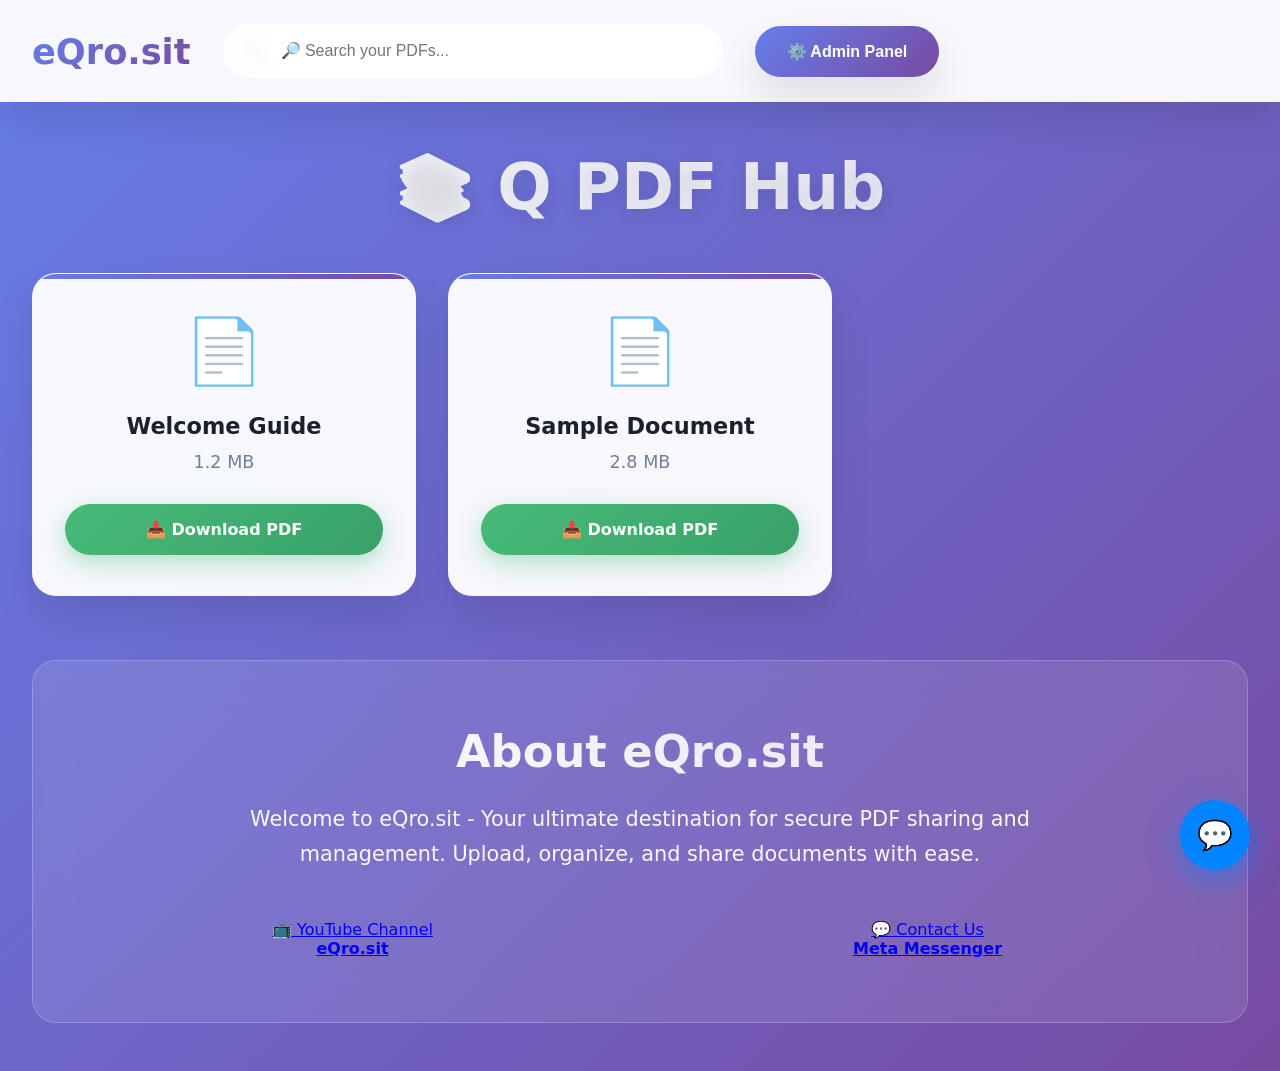
<file: index t4.html>
<!DOCTYPE html>
<html lang="en">
<head>
    <meta charset="UTF-8">
    <meta name="viewport" content="width=device-width, initial-scale=1.0">
    <title>eQro.sit - Q PDF Hub</title>
    <style>
        :root {
            --primary: linear-gradient(135deg, #667eea 0%, #764ba2 100%);
            --secondary: linear-gradient(135deg, #48bb78 0%, #38a169 100%);
            --danger: linear-gradient(135deg, #f56565 0%, #e53e3e 100%);
            --glass: rgba(255,255,255,0.1);
            --glass-hover: rgba(255,255,255,0.2);
            --shadow: 0 20px 40px rgba(0,0,0,0.1);
            --shadow-hover: 0 30px 60px rgba(0,0,0,0.2);
        }

        * {
            margin: 0;
            padding: 0;
            box-sizing: border-box;
        }

        body {
            font-family: system-ui, -apple-system, sans-serif;
            background: var(--primary);
            min-height: 100vh;
            color: #333;
            overflow-x: hidden;
        }

        /* Header */
        .header {
            background: rgba(255,255,255,0.95);
            backdrop-filter: blur(20px);
            padding: 1.5rem 2rem;
            box-shadow: var(--shadow);
            position: sticky;
            top: 0;
            z-index: 1000;
            display: flex;
            align-items: center;
            gap: 2rem;
        }

        .logo {
            font-size: 2.2rem;
            font-weight: 900;
            background: var(--primary);
            -webkit-background-clip: text;
            -webkit-text-fill-color: transparent;
            background-clip: text;
        }

        .search-container {
            flex: 1;
            max-width: 500px;
            position: relative;
        }

        .search-input {
            width: 100%;
            padding: 1rem 1rem 1rem 3.5rem;
            border: 2px solid transparent;
            border-radius: 50px;
            font-size: 1rem;
            background: rgba(255,255,255,0.8);
            backdrop-filter: blur(10px);
            transition: all 0.3s cubic-bezier(0.4, 0, 0.2, 1);
        }

        .search-input:focus {
            outline: none;
            border-color: #667eea;
            box-shadow: 0 0 0 4px rgba(102,126,234,0.1);
            transform: translateY(-2px);
        }

        .search-icon {
            position: absolute;
            left: 1.2rem;
            top: 50%;
            transform: translateY(-50%);
            font-size: 1.2rem;
            color: #667eea;
        }

        .settings-btn {
            background: var(--primary);
            color: white;
            border: none;
            padding: 1rem 2rem;
            border-radius: 50px;
            cursor: pointer;
            font-weight: 600;
            font-size: 1rem;
            transition: all 0.3s cubic-bezier(0.4, 0, 0.2, 1);
            box-shadow: var(--shadow);
        }

        .settings-btn:hover {
            transform: translateY(-4px);
            box-shadow: var(--shadow-hover);
        }

        /* Main Content */
        .main-content {
            max-width: 1400px;
            margin: 3rem auto;
            padding: 0 2rem;
        }

        .hero-title {
            text-align: center;
            font-size: clamp(2.5rem, 5vw, 4rem);
            font-weight: 900;
            background: linear-gradient(45deg, white, rgba(255,255,255,0.8));
            -webkit-background-clip: text;
            -webkit-text-fill-color: transparent;
            margin-bottom: 3rem;
            text-shadow: 0 4px 20px rgba(0,0,0,0.1);
        }

        /* PDF Grid */
        .pdf-grid {
            display: grid;
            grid-template-columns: repeat(auto-fill, minmax(340px, 1fr));
            gap: 2rem;
            margin-bottom: 4rem;
        }

        .pdf-card {
            background: rgba(255,255,255,0.95);
            backdrop-filter: blur(20px);
            border-radius: 24px;
            padding: 2.5rem 2rem;
            box-shadow: var(--shadow);
            transition: all 0.4s cubic-bezier(0.175, 0.885, 0.32, 1.275);
            border: 1px solid rgba(255,255,255,0.3);
            position: relative;
            overflow: hidden;
        }

        .pdf-card::before {
            content: '';
            position: absolute;
            top: 0;
            left: 0;
            right: 0;
            height: 5px;
            background: var(--primary);
        }

        .pdf-card:hover {
            transform: translateY(-12px) scale(1.02);
            box-shadow: var(--shadow-hover);
        }

        .pdf-icon {
            font-size: 4rem;
            text-align: center;
            margin-bottom: 1.5rem;
        }

        .pdf-name {
            font-size: 1.4rem;
            font-weight: 800;
            margin-bottom: 0.8rem;
            color: #1a202c;
            text-align: center;
        }

        .pdf-size {
            color: #718096;
            font-size: 1.1rem;
            text-align: center;
            margin-bottom: 2rem;
        }

        .pdf-download {
            width: 100%;
            background: var(--secondary);
            color: white;
            text-decoration: none;
            padding: 1rem 2rem;
            border-radius: 50px;
            display: inline-flex;
            align-items: center;
            justify-content: center;
            gap: 0.5rem;
            font-weight: 700;
            font-size: 1rem;
            transition: all 0.3s ease;
            box-shadow: 0 8px 25px rgba(72,187,120,0.4);
        }

        .pdf-download:hover {
            transform: translateY(-3px);
            box-shadow: 0 12px 35px rgba(72,187,120,0.6);
        }

        /* Admin Panel */
        .admin-panel {
            display: none;
            background: rgba(255,255,255,0.95);
            backdrop-filter: blur(20px);
            padding: 3rem;
            border-radius: 24px;
            margin: 3rem 0;
            box-shadow: var(--shadow);
            border: 1px solid rgba(255,255,255,0.3);
        }

        .admin-title {
            text-align: center;
            font-size: 2.5rem;
            margin-bottom: 2rem;
            color: #2d3748;
        }

        .form-group {
            margin-bottom: 2rem;
        }

        .form-label {
            display: block;
            margin-bottom: 0.8rem;
            font-weight: 700;
            color: #2d3748;
            font-size: 1.1rem;
        }

        .form-input {
            width: 100%;
            padding: 1.2rem;
            border: 2px solid #e2e8f0;
            border-radius: 16px;
            font-size: 1.1rem;
            background: #f7fafc;
            transition: all 0.3s ease;
        }

        .form-input:focus {
            outline: none;
            border-color: #667eea;
            background: white;
            box-shadow: 0 0 0 4px rgba(102,126,234,0.1);
        }

        .admin-buttons {
            display: grid;
            grid-template-columns: 1fr 1fr;
            gap: 1.5rem;
        }

        .btn {
            padding: 1.2rem 2rem;
            border: none;
            border-radius: 50px;
            cursor: pointer;
            font-size: 1.1rem;
            font-weight: 700;
            transition: all 0.3s cubic-bezier(0.4, 0, 0.2, 1);
            box-shadow: var(--shadow);
        }

        .btn-primary {
            background: var(--primary);
            color: white;
            width: 100%;
        }

        .btn-primary:hover {
            transform: translateY(-4px);
            box-shadow: var(--shadow-hover);
        }

        .btn-danger {
            background: var(--danger);
            color: white;
            width: 100%;
        }

        .btn-danger:hover {
            transform: translateY(-4px);
            box-shadow: 0 12px 35px rgba(245,101,101,0.6);
        }

        /* Modal */
        .modal {
            display: none;
            position: fixed;
            inset: 0;
            background: rgba(0,0,0,0.8);
            backdrop-filter: blur(10px);
            z-index: 2000;
            justify-content: center;
            align-items: center;
            animation: fadeIn 0.3s ease;
        }

        @keyframes fadeIn {
            from { opacity: 0; }
            to { opacity: 1; }
        }

        .modal-content {
            background: white;
            padding: 3rem;
            border-radius: 24px;
            max-width: 450px;
            width: 90%;
            text-align: center;
            box-shadow: 0 40px 80px rgba(0,0,0,0.4);
            position: relative;
            animation: slideUp 0.4s cubic-bezier(0.68, -0.55, 0.265, 1.55);
        }

        @keyframes slideUp {
            from { transform: translateY(50px); opacity: 0; }
            to { transform: translateY(0); opacity: 1; }
        }

        .modal-close {
            position: absolute;
            right: 1.5rem;
            top: 1.5rem;
            font-size: 2rem;
            cursor: pointer;
            color: #cbd5e0;
            transition: color 0.3s ease;
        }

        .modal-close:hover {
            color: #2d3748;
        }

        /* About Section */
        .about-section {
            background: var(--glass);
            backdrop-filter: blur(20px);
            border-radius: 24px;
            padding: 4rem 3rem;
            border: 1px solid rgba(255,255,255,0.2);
            text-align: center;
            margin-top: 4rem;
        }

        .about-title {
            font-size: 2.8rem;
            font-weight: 900;
            background: linear-gradient(45deg, white, rgba(255,255,255,0.8));
            -webkit-background-clip: text;
            -webkit-text-fill-color: transparent;
            margin-bottom: 1.5rem;
        }

        .about-text {
            font-size: 1.3rem;
            color: rgba(255,255,255,0.95);
            margin-bottom: 3rem;
            max-width: 800px;
            margin-left: auto;
            margin-right: auto;
            line-height: 1.7;
        }

        .about-links {
            display: grid;
            grid-template-columns: repeat(auto-fit, minmax(280px, 1fr));
            gap: 2rem;
        }

        .about-link {
            background: var(--glass-hover);
            padding: 2rem;
            border-radius: 20px;
            text-decoration: none;
            color: white;
            transition: all 0.3s ease;
            border: 1px solid rgba(255,255,255,0.3);
            font-weight: 600;
        }

        .about-link:hover {
            background: rgba(255,255,255,0.25);
            transform: translateY(-8px);
            box-shadow: var(--shadow-hover);
        }

        /* Messenger */
        .messenger-icon {
            position: fixed;
            bottom: 30px;
            right: 30px;
            width: 70px;
            height: 70px;
            background: #0084ff;
            border-radius: 50%;
            display: flex;
            align-items: center;
            justify-content: center;
            cursor: pointer;
            box-shadow: 0 10px 30px rgba(0,132,255,0.5);
            z-index: 1000;
            text-decoration: none;
            color: white;
            font-size: 1.8rem;
            transition: all 0.3s cubic-bezier(0.4, 0, 0.2, 1);
        }

        .messenger-icon:hover {
            transform: scale(1.1) translateY(-5px);
            box-shadow: 0 15px 40px rgba(0,132,255,0.7);
        }

        /* Empty State */
        .empty-state {
            text-align: center;
            grid-column: 1 / -1;
            padding: 6rem 3rem;
            background: var(--glass);
            border-radius: 24px;
            backdrop-filter: blur(20px);
            border: 1px solid rgba(255,255,255,0.2);
            color: white;
        }

        /* Responsive */
        @media (max-width: 768px) {
            .header {
                flex-direction: column;
                gap: 1.5rem;
                padding: 1.5rem 1rem;
            }
            
            .pdf-grid {
                grid-template-columns: 1fr;
                gap: 1.5rem;
            }
            
            .admin-buttons {
                grid-template-columns: 1fr;
            }
            
            .about-links {
                grid-template-columns: 1fr;
            }
        }
    </style>
</head>
<body>
    <!-- Official Meta Messenger Icon -->
    <a href="https://m.me/" class="messenger-icon" target="_blank" rel="noopener">
        💬
    </a>

    <!-- Header -->
    <header class="header">
        <div class="logo">eQro.sit</div>
        <div class="search-container">
            <span class="search-icon">🔍</span>
            <input type="text" class="search-input" id="pdfSearch" placeholder="🔎 Search your PDFs...">
        </div>
        <button class="settings-btn" onclick="toggleAdminModal()">
            ⚙️ Admin Panel
        </button>
    </header>

    <!-- Main Content -->
    <main class="main-content">
        <h1 class="hero-title">📚 Q PDF Hub</h1>
        
        <div id="pdfGrid" class="pdf-grid">
            <!-- Dynamic PDF cards will appear here -->
        </div>

        <!-- Admin Panel -->
        <div id="adminPanel" class="admin-panel" style="display: none;">
            <h2 class="admin-title">🔐 Admin Control Panel</h2>
            
            <div class="form-group">
                <label class="form-label">📄 Select PDF File</label>
                <input type="file" id="pdfFile" accept=".pdf" class="form-input">
            </div>
            
            <div class="form-group">
                <label class="form-label">📝 Document Title</label>
                <input type="text" id="pdfTitle" placeholder="Enter document name..." class="form-input">
            </div>
            
            <div class="admin-buttons">
                <button class="btn btn-primary" onclick="uploadPDF()">
                    🚀 Upload PDF
                </button>
                <button class="btn btn-danger" onclick="clearAllPDFs()">
                    🗑️ Clear All
                </button>
            </div>
        </div>

        <!-- About Section -->
        <section class="about-section">
            <h2 class="about-title">About eQro.sit</h2>
            <p class="about-text">
                Welcome to eQro.sit - Your ultimate destination for secure PDF sharing and management. 
                Upload, organize, and share documents with ease.
            </p>
            
            <div class="about-links">
                <a href="https://youtube.com/@shihabsharar-j4p?si=d2iAsMrWVwFo7f_k" target="_blank" rel="noopener">
                    📺 YouTube Channel<br><strong>eQro.sit</strong>
                </a>
                <a href="https://m.me/" target="_blank" rel="noopener">
                    💬 Contact Us<br><strong>Meta Messenger</strong>
                </a>
            </div>
        </section>
    </main>

    <!-- Admin Login Modal -->
    <div id="adminModal" class="modal">
        <div class="modal-content">
            <span class="modal-close" onclick="closeAdminModal()">&times;</span>
            <h2>🔐 Admin Authentication</h2>
            <p style="margin-bottom: 2rem; color: #666;">Enter password to access admin panel</p>
            
            <div class="form-group">
                <label class="form-label">Password</label>
                <input type="password" id="adminPass" class="form-input" placeholder="Enter admin password">
            </div>
            
            <button class="btn btn-primary" onclick="verifyAdmin()" style="margin-top: 1rem;">
                🔑 Unlock Admin
            </button>
        </div>
    </div>

    <script>
        // Global state
        let pdfLibrary = [
            { id: 1, name: "Welcome Guide", size: "1.2 MB", demo: true },
            { id: 2, name: "Sample Document", size: "2.8 MB", demo: true }
        ];

        const ADMIN_PASSWORD = "Shi567hab";

        // Initialize app
        document.addEventListener('DOMContentLoaded', function() {
            renderPDFs();
            initSearch();
        });

        // Render PDF grid
        function renderPDFs(pdfs = pdfLibrary) {
            const grid = document.getElementById('pdfGrid');
            
            if (pdfs.length === 0) {
                grid.innerHTML = `
                    <div class="empty-state">
                        <div style="font-size: 4rem; margin-bottom: 1rem;">📄</div>
                        <h2>No PDFs Found</h2>
                        <p>Upload your first document using the Admin Panel</p>
                    </div>
                `;
                return;
            }

            grid.innerHTML = pdfs.map(pdf => `
                <div class="pdf-card" data-name="${pdf.name.toLowerCase()}">
                    <div class="pdf-icon">📄</div>
                    <div class="pdf-name">${pdf.name}</div>
                    <div class="pdf-size">${pdf.size}</div>
                    <a href="#" class="pdf-download" onclick="handleDownload('${pdf.name}', '${pdf.size}')">
                        📥 Download PDF
                    </a>
                </div>
            `).join('');
        }

        // Search functionality
        function initSearch() {
            const searchInput = document.getElementById('pdfSearch');
            searchInput.addEventListener('input', function(e) {
                const query = e.target.value.toLowerCase().trim();
                const filtered = pdfLibrary.filter(pdf => 
                    pdf.name.toLowerCase().includes(query)
                );
                renderPDFs(filtered);
            });
        }

        // Admin functions
        function toggleAdminModal() {
            document.getElementById('adminModal').style.display = 'flex';
        }

        function closeAdminModal() {
            document.getElementById('adminModal').style.display = 'none';
            document.getElementById('adminPass').value = '';
        }

        function verifyAdmin() {
            const password = document.getElementById('adminPass').value;
            if (password === ADMIN_PASSWORD) {
                closeAdminModal();
                document.getElementById('adminPanel').style.display = 'block';
                showNotification('✅ Admin access granted!', 'success');
            } else {
                showNotification('❌ Incorrect password!', 'error');
                document.getElementById('adminPass').value = '';
            }
        }

        // PDF upload
        function uploadPDF() {
            const fileInput = document.getElementById('pdfFile');
            const titleInput = document.getElementById('pdfTitle');
            
            if (!fileInput.files[0]) {
                showNotification('❌ Please select a PDF file', 'error');
                return;
            }
            
            if (!titleInput.value.trim()) {
                showNotification('❌ Please enter document title', 'error');
                return;
            }

            const file = fileInput.files[0];
            if (file.type !== 'application/pdf') {
                showNotification('❌ Please select a valid PDF file', 'error');
                return;
            }

            // Create new PDF entry
            const newPdf = {
                id: Date.now(),
                name: titleInput.value.trim(),
                size: (file.size / (1024 * 1024)).toFixed(1) + ' MB',
                demo: false
            };

            pdfLibrary.unshift(newPdf);
            renderPDFs();
            
            // Reset form
            fileInput.value = '';
            titleInput.value = '';
            
            showNotification('✅ PDF uploaded successfully!', 'success');
        }

        // Download handler
        function handleDownload(name, size) {
            showNotification(`📥 Downloading: ${name} (${size})`, 'info');
            // In production: trigger actual download
        }

        // Clear all PDFs
        function clearAllPDFs() {
            if (confirm('🗑️ Are you sure you want to delete ALL PDFs?')) {
                pdfLibrary = [];
                renderPDFs();
                document.getElementById('adminPanel').style.display = 'none';
                showNotification('✅ All PDFs cleared!', 'success');
            }
        }

        // Notification system
        function showNotification(message, type = 'info') {
            // Simple alert replacement
            const bg = type === 'success' ? '#48bb78' : 
                      type === 'error' ? '#f56565' : '#667eea';
            alert(`${message}`);
        }

        // Close modal on outside click
        document.addEventListener('click', function(e) {
            const modal = document.getElementById('adminModal');
            if (e.target === modal) {
                closeAdminModal();
            }
        });

        // Keyboard shortcuts
        document.addEventListener('keydown', function(e) {
            if (e.key === 'Escape') {
                closeAdminModal();
            }
        });
    </script>
</body>
</html>
</file>
